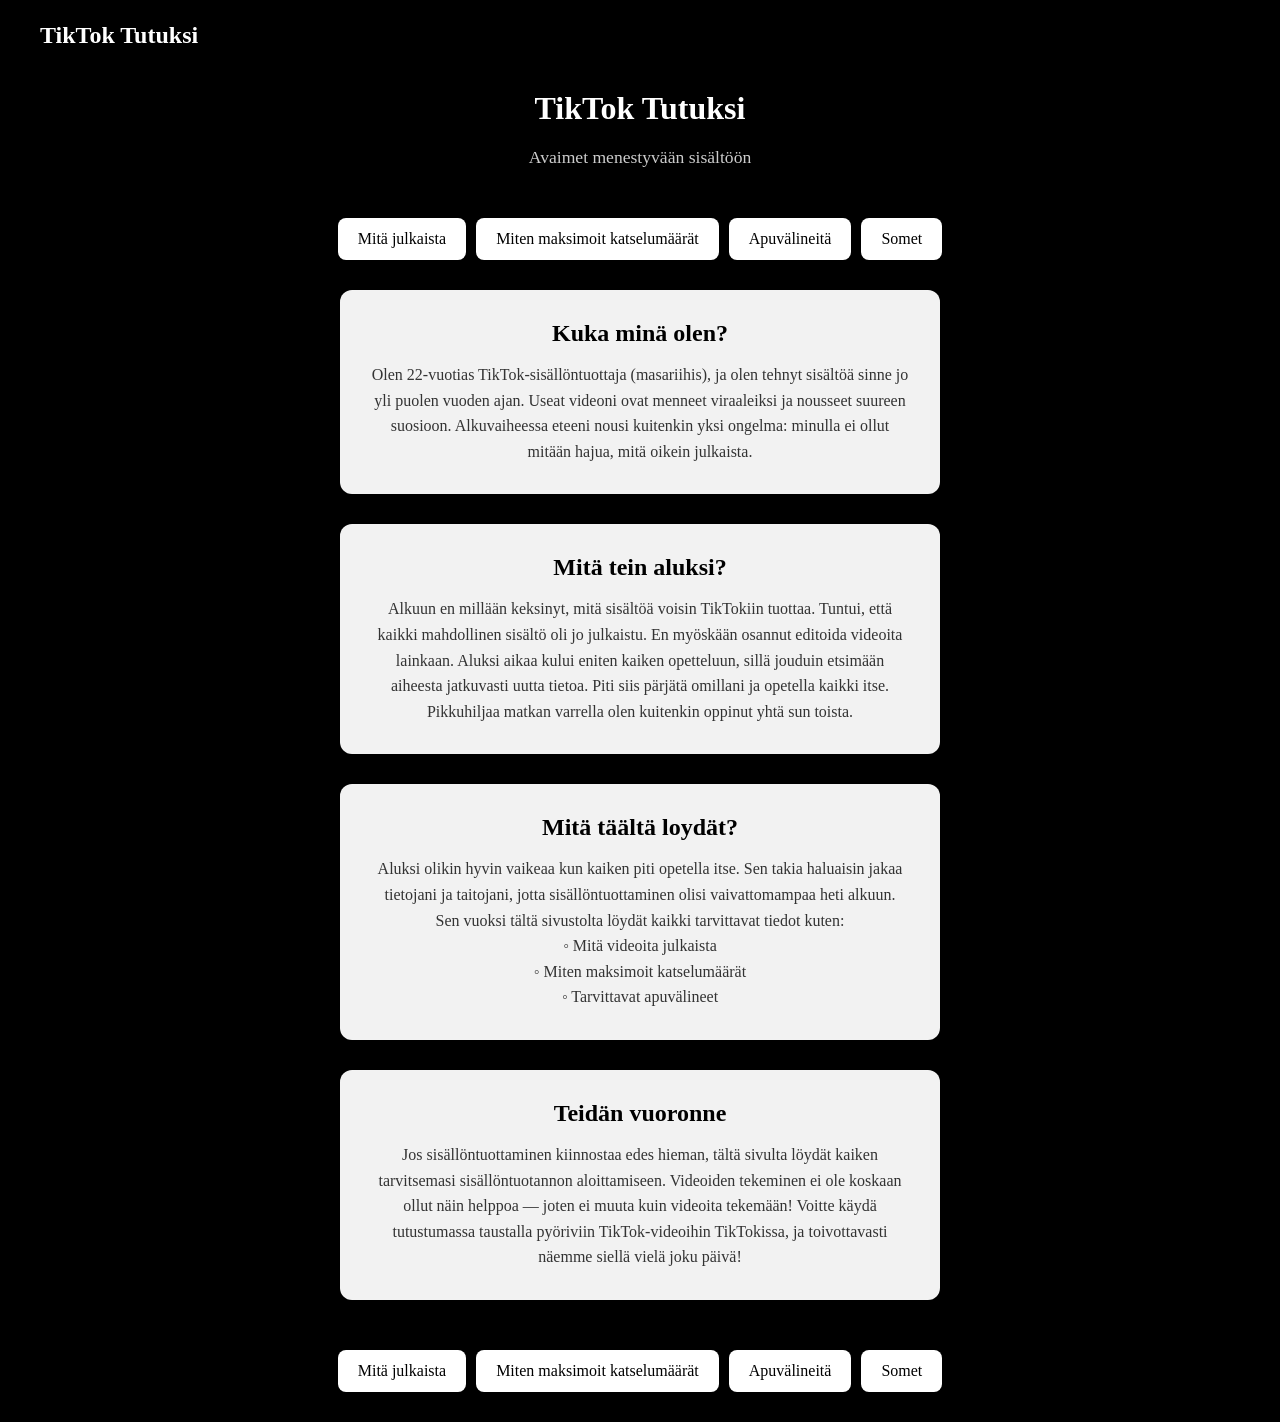
<file: index.html>
<!DOCTYPE html>
<html lang="fi">
<head>
    <meta charset="UTF-8">
    <meta name="viewport" content="width=device-width, initial-scale=1.0">
    <title>TikTok Tutuksi</title>
    <link rel="stylesheet" href="styles.css">
</head>
<body>

    <video class="background-video" autoplay muted loop playsinline>
        <source src="https://github.com/mattiriihelainen-ship-it/TikTok-Tutuksi/releases/download/1.0/Supernatural.mp4" type="video/mp4">
    </video>

    <div class="overlay"></div>

    <header>
        <div class="hamburger" id="hamburger">
            <span></span>
            <span></span>
            <span></span>
        </div>
        <h1>TikTok Tutuksi</h1>
    </header>

    <nav class="sidebar" id="sidebar">
        <a href="mitajulkaista.html">Mitä julkaista</a>
        <a href="katselumaarat.html">Miten maksimoit katselumäärät</a>
        <a href="Apuvalineta.html">Apuvälineitä</a>
        <a href= "omat-someni.html" >Somet</a>
    </nav>

    <div class="menu-overlay" id="menuOverlay"></div>

    <div class="content">
        <h1>TikTok Tutuksi</h1>
        <p class="subtitle">Avaimet menestyvään sisältöön</p>

        <nav class="desktop-nav">
            <a href="mitajulkaista.html">Mitä julkaista</a>
            <a href="katselumaarat.html">Miten maksimoit katselumäärät</a>
            <a href="Apuvalineta.html">Apuvälineitä</a>
            <a href="omat-someni.html">Somet</a>
        </nav>

        <main>
            <section class="info-section">
                <h2>Kuka minä olen?</h2>
                <p>Olen 22‑vuotias TikTok‑sisällöntuottaja (masariihis), ja olen tehnyt sisältöä sinne jo yli puolen vuoden ajan. Useat videoni ovat menneet viraaleiksi ja nousseet suureen suosioon. Alkuvaiheessa eteeni nousi kuitenkin yksi ongelma: minulla ei ollut mitään hajua, mitä oikein julkaista.
                </p>
            </section>

            <section class="info-section">
                <h2>Mitä tein aluksi?</h2>
                <p>Alkuun en millään keksinyt, mitä sisältöä voisin TikTokiin tuottaa. Tuntui, että kaikki mahdollinen sisältö oli jo julkaistu. En myöskään osannut editoida videoita lainkaan. Aluksi aikaa kului eniten kaiken opetteluun, sillä jouduin etsimään aiheesta jatkuvasti uutta tietoa.
Piti siis pärjätä omillani ja opetella kaikki itse. Pikkuhiljaa matkan varrella olen kuitenkin oppinut yhtä sun toista.
                </p>
            </section>

            <section class="info-section">
                <h2>Mitä täältä loydät?</h2>
                <p>Aluksi olikin hyvin vaikeaa kun kaiken piti opetella itse. Sen takia haluaisin jakaa tietojani ja taitojani, jotta sisällöntuottaminen olisi vaivattomampaa heti alkuun.
                <p>Sen vuoksi tältä sivustolta löydät kaikki tarvittavat tiedot kuten:
                <p>◦ Mitä videoita julkaista
                <p>◦ Miten maksimoit katselumäärät
                <p>◦ Tarvittavat apuvälineet
                </p>
            </section>

            <section class="info-section">
                <h2>Teidän vuoronne</h2>
                <p>Jos sisällöntuottaminen kiinnostaa edes hieman, tältä sivulta löydät kaiken tarvitsemasi sisällöntuotannon aloittamiseen. Videoiden tekeminen ei ole koskaan ollut näin helppoa — joten ei muuta kuin videoita tekemään!
Voitte käydä tutustumassa taustalla pyöriviin TikTok-videoihin TikTokissa, ja toivottavasti näemme siellä vielä joku päivä!
                </p>
            </section>
        </main>
    </div>

    <nav class="desktop-nav">
            <a href="mitajulkaista.html">Mitä julkaista</a>
            <a href="katselumaarat.html">Miten maksimoit katselumäärät</a>
            <a href="Apuvalineta.html">Apuvälineitä</a>
            <a href="omat-someni.html">Somet</a>
        </nav>

    <script src="script.js"></script>
</body>
</html>
</file>
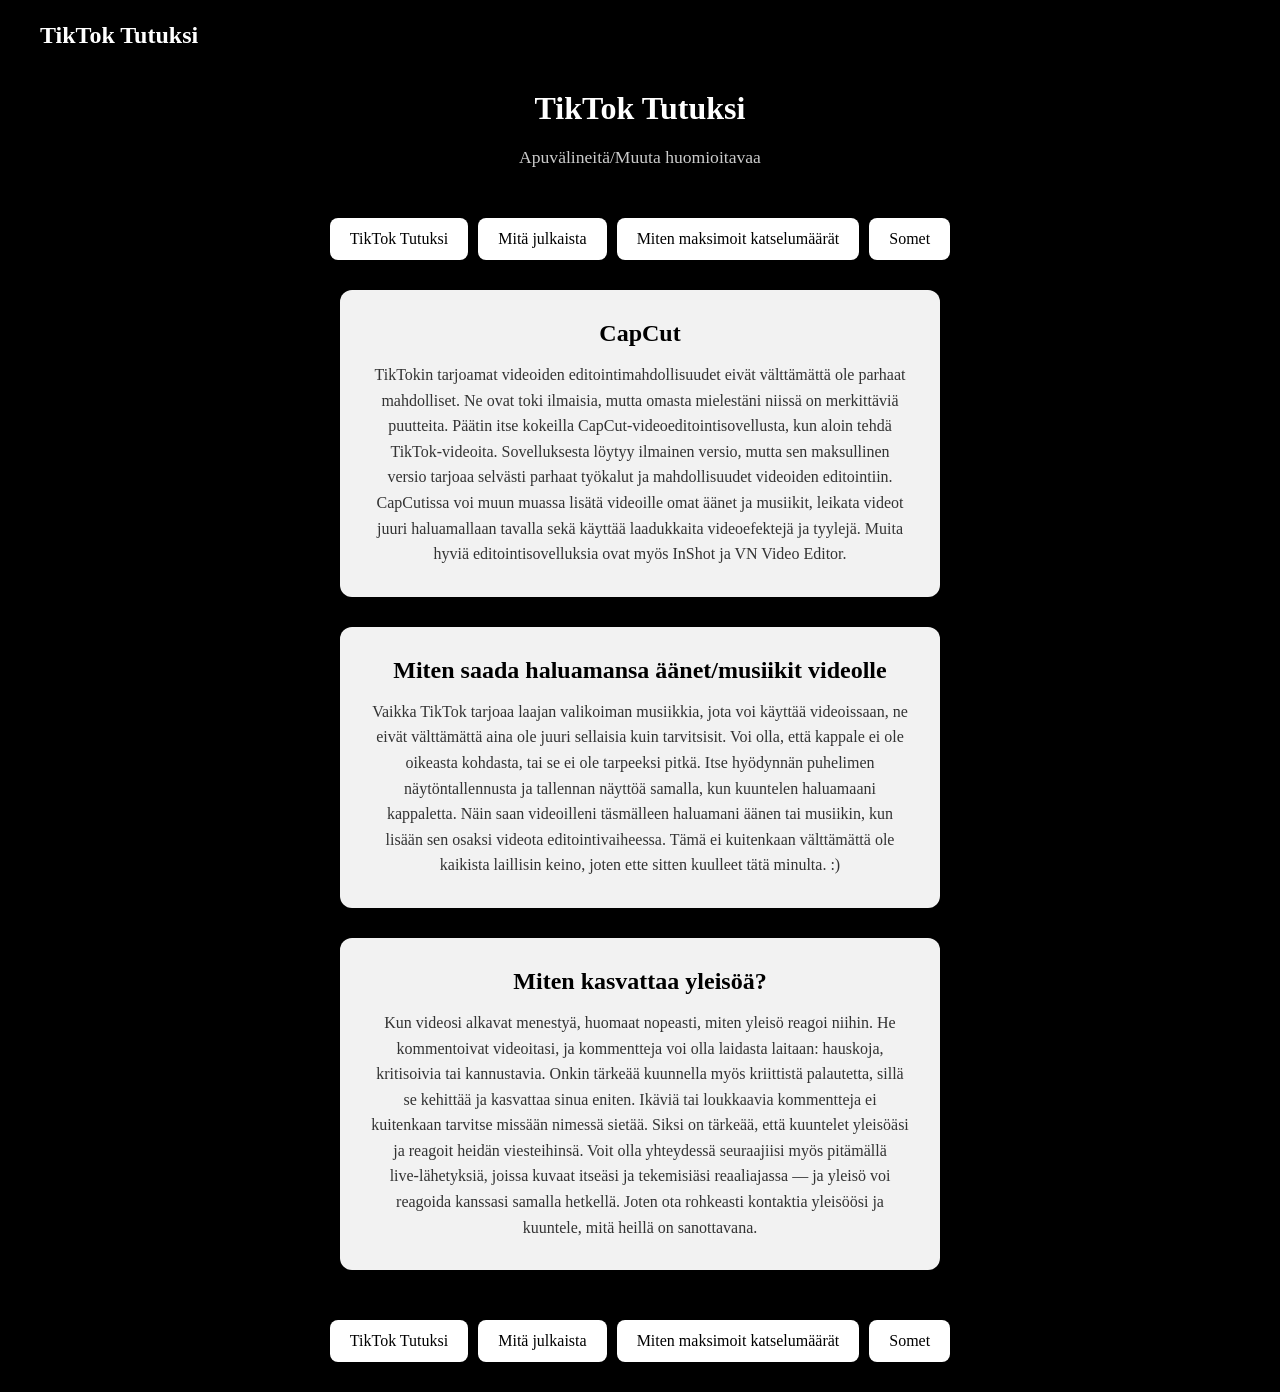
<file: Apuvalineta.html>
<!DOCTYPE html>
<html lang="fi">
<head>
    <meta charset="UTF-8">
    <meta name="viewport" content="width=device-width, initial-scale=1.0">
    <title>TikTok Tutuksi</title>
    <link rel="stylesheet" href="styles.css">
</head>
<body>

    <video class="background-video" autoplay muted loop playsinline>
        <source src="https://github.com/mattiriihelainen-ship-it/TikTok-Tutuksi/releases/download/1.0/Heat_of_the_Moment.mp4"
         type="video/mp4">
    </video>

    <div class="overlay"></div>

    <header>
        <div class="hamburger" id="hamburger">
            <span></span>
            <span></span>
            <span></span>
        </div>
        <h1>TikTok Tutuksi</h1>
    </header>

    <nav class="sidebar" id="sidebar">
        <a href="index.html">TikTok Tutuksi</a>
        <a href="mitajulkaista.html">Mitä julkaista</a>
        <a href="katselumaarat.html">Miten maksimoit katselumäärät</a>
        <a href= "omat-someni.html" >Somet</a>
    </nav>

    <div class="menu-overlay" id="menuOverlay"></div>

    <div class="content">
        <h1>TikTok Tutuksi</h1>
        <p class="subtitle">Apuvälineitä/Muuta huomioitavaa</p>

        <nav class="desktop-nav">
            <a href="index.html">TikTok Tutuksi</a>
            <a href="mitajulkaista.html">Mitä julkaista</a>
            <a href="katselumaarat.html">Miten maksimoit katselumäärät</a>
            <a href="omat-someni.html">Somet</a>
        </nav>

        <main>
            <section class="info-section">
                <h2>CapCut</h2>
                <p>TikTokin tarjoamat videoiden editointimahdollisuudet eivät välttämättä ole parhaat mahdolliset. Ne ovat toki ilmaisia, mutta omasta mielestäni niissä on merkittäviä puutteita. Päätin itse kokeilla CapCut-videoeditointisovellusta, kun aloin tehdä TikTok-videoita. Sovelluksesta löytyy ilmainen versio, mutta sen maksullinen versio tarjoaa selvästi parhaat työkalut ja mahdollisuudet videoiden editointiin.
CapCutissa voi muun muassa lisätä videoille omat äänet ja musiikit, leikata videot juuri haluamallaan tavalla sekä käyttää laadukkaita videoefektejä ja tyylejä. Muita hyviä editointisovelluksia ovat myös InShot ja VN Video Editor.
                </p>
            </section>

            <section class="info-section">
                <h2>Miten saada haluamansa äänet/musiikit videolle</h2>
                <p>Vaikka TikTok tarjoaa laajan valikoiman musiikkia, jota voi käyttää videoissaan, ne eivät välttämättä aina ole juuri sellaisia kuin tarvitsisit. Voi olla, että kappale ei ole oikeasta kohdasta, tai se ei ole tarpeeksi pitkä.
Itse hyödynnän puhelimen näytöntallennusta ja tallennan näyttöä samalla, kun kuuntelen haluamaani kappaletta. Näin saan videoilleni täsmälleen haluamani äänen tai musiikin, kun lisään sen osaksi videota editointivaiheessa.
Tämä ei kuitenkaan välttämättä ole kaikista laillisin keino, joten ette sitten kuulleet tätä minulta. :)
                </p>
            </section>

            <section class="info-section">
                <h2>Miten kasvattaa yleisöä?</h2>
                <p>Kun videosi alkavat menestyä, huomaat nopeasti, miten yleisö reagoi niihin. He kommentoivat videoitasi, ja kommentteja voi olla laidasta laitaan: hauskoja, kritisoivia tai kannustavia.
Onkin tärkeää kuunnella myös kriittistä palautetta, sillä se kehittää ja kasvattaa sinua eniten. Ikäviä tai loukkaavia kommentteja ei kuitenkaan tarvitse missään nimessä sietää.
Siksi on tärkeää, että kuuntelet yleisöäsi ja reagoit heidän viesteihinsä. Voit olla yhteydessä seuraajiisi myös pitämällä live‑lähetyksiä, joissa kuvaat itseäsi ja tekemisiäsi reaaliajassa — ja yleisö voi reagoida kanssasi samalla hetkellä.
Joten ota rohkeasti kontaktia yleisöösi ja kuuntele, mitä heillä on sanottavana.
                </p>
            </section>
        </main>
    </div>
    <nav class="desktop-nav">
            <a href="index.html">TikTok Tutuksi</a>
            <a href="mitajulkaista.html">Mitä julkaista</a>
            <a href="katselumaarat.html">Miten maksimoit katselumäärät</a>
            <a href="omat-someni.html">Somet</a>
        </nav>

    <script src="script.js"></script>
</body>
</html>
</file>
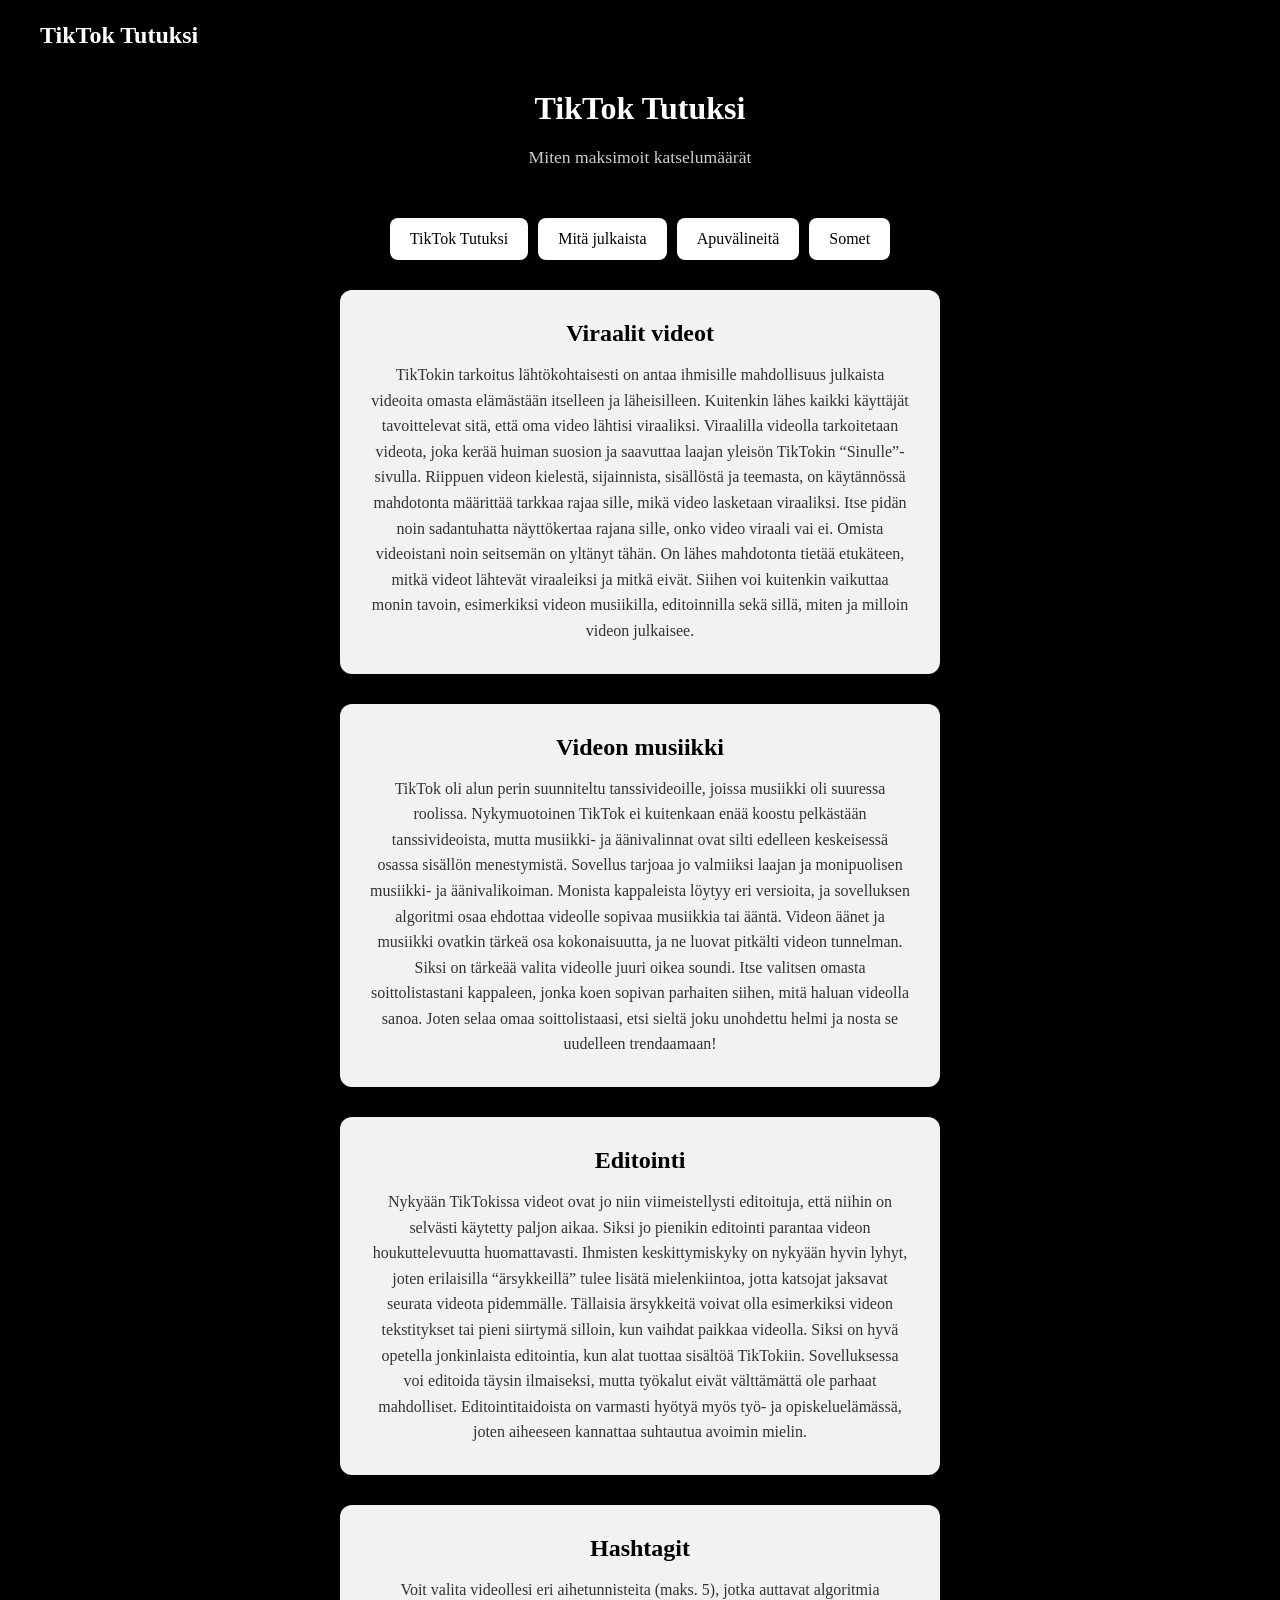
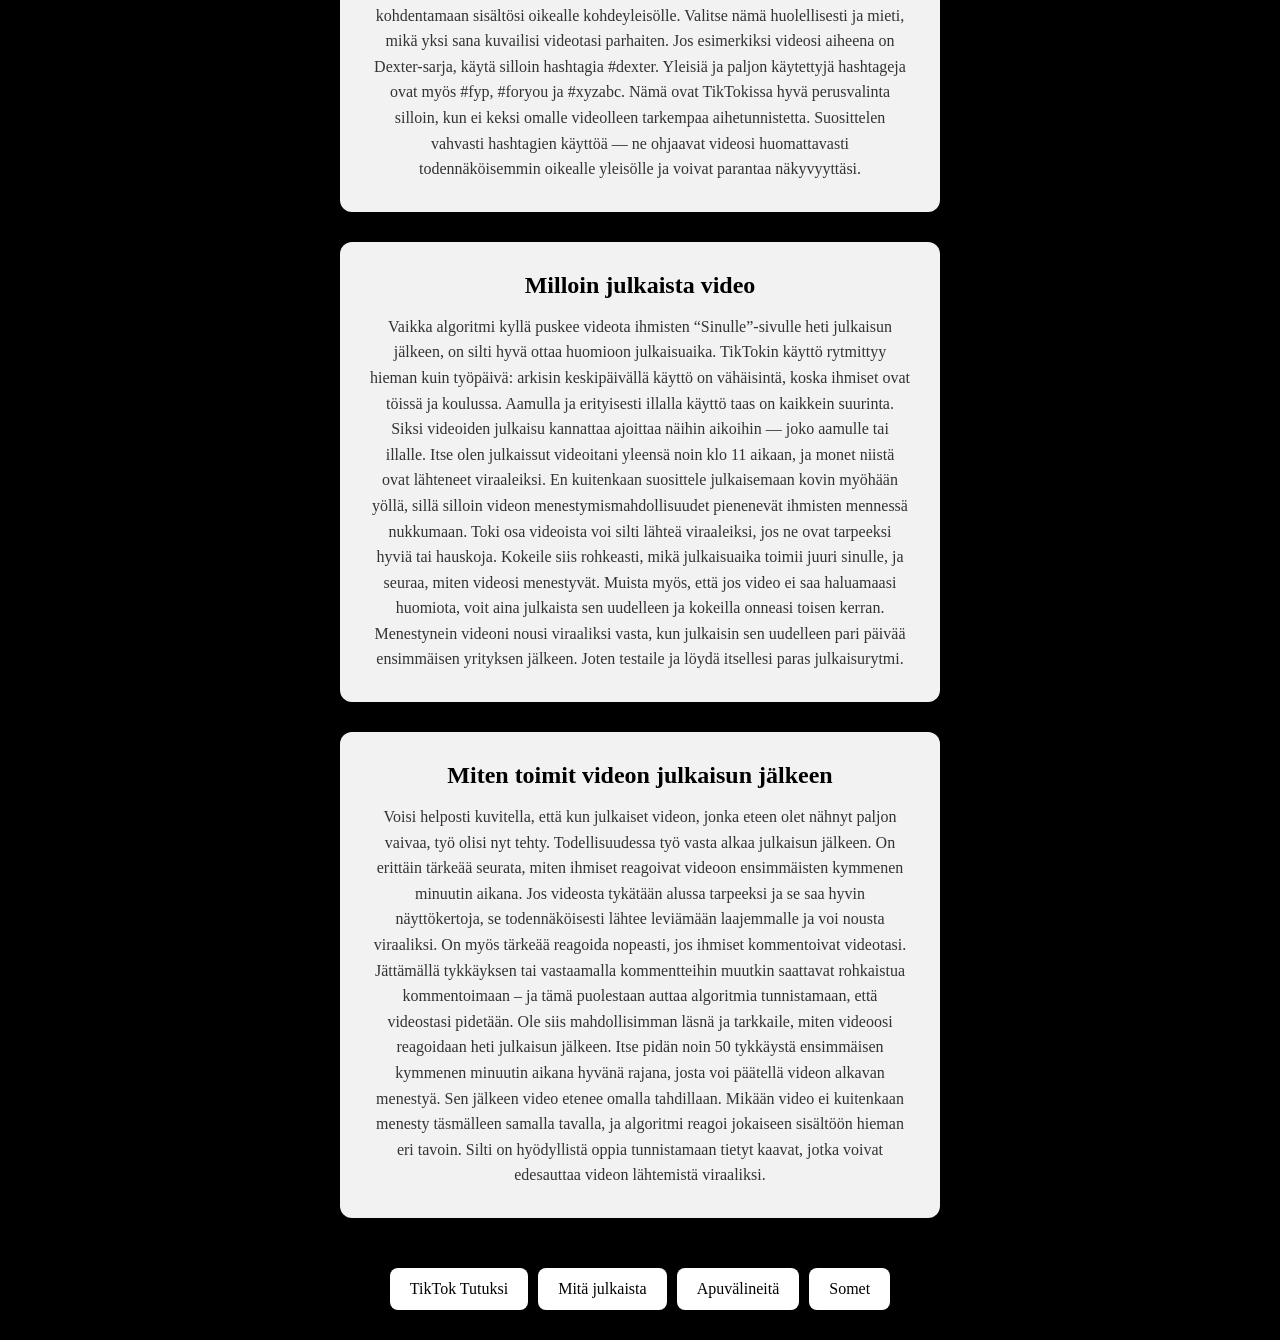
<file: katselumaarat.html>
<!DOCTYPE html>
<html lang="fi">
<head>
    <meta charset="UTF-8">
    <meta name="viewport" content="width=device-width, initial-scale=1.0">
    <title>TikTok Tutuksi</title>
    <link rel="stylesheet" href="styles.css">
</head>
<body>

    <video class="background-video" autoplay muted loop playsinline>
        <source src="https://github.com/mattiriihelainen-ship-it/TikTok-Tutuksi/releases/download/1.0/Dexter.mp4" type="video/mp4">
    </video>

    <div class="overlay"></div>

    <header>
        <div class="hamburger" id="hamburger">
            <span></span>
            <span></span>
            <span></span>
        </div>
        <h1>TikTok Tutuksi</h1>
    </header>

    <nav class="sidebar" id="sidebar">
        <a href="index.html">TikTok Tutuksi</a>
        <a href="mitajulkaista.html">Mitä julkaista</a>
        <a href="Apuvalineta.html">Apuvälineitä</a>
        <a href= "omat-someni.html" >Somet</a>
    </nav>

    <div class="menu-overlay" id="menuOverlay"></div>

    <div class="content">
        <h1>TikTok Tutuksi</h1>
        <p class="subtitle">Miten maksimoit katselumäärät</p>

        <nav class="desktop-nav">
            <a href="index.html">TikTok Tutuksi</a>
            <a href="mitajulkaista.html">Mitä julkaista</a>
            <a href="Apuvalineta.html">Apuvälineitä</a>
            <a href="omat-someni.html">Somet</a>
        </nav>

        <main>
            <section class="info-section">
                <h2>Viraalit videot</h2>
                <p>TikTokin tarkoitus lähtökohtaisesti on antaa ihmisille mahdollisuus julkaista videoita omasta elämästään itselleen ja läheisilleen. Kuitenkin lähes kaikki käyttäjät tavoittelevat sitä, että oma video lähtisi viraaliksi.
Viraalilla videolla tarkoitetaan videota, joka kerää huiman suosion ja saavuttaa laajan yleisön TikTokin “Sinulle”-sivulla. Riippuen videon kielestä, sijainnista, sisällöstä ja teemasta, on käytännössä mahdotonta määrittää tarkkaa rajaa sille, mikä video lasketaan viraaliksi.
Itse pidän noin sadantuhatta näyttökertaa rajana sille, onko video viraali vai ei. Omista videoistani noin seitsemän on yltänyt tähän. On lähes mahdotonta tietää etukäteen, mitkä videot lähtevät viraaleiksi ja mitkä eivät.
Siihen voi kuitenkin vaikuttaa monin tavoin, esimerkiksi videon musiikilla, editoinnilla sekä sillä, miten ja milloin videon julkaisee.
                </p>
            </section>

            <section class="info-section">
                <h2>Videon musiikki</h2>
                <p>TikTok oli alun perin suunniteltu tanssivideoille, joissa musiikki oli suuressa roolissa. Nykymuotoinen TikTok ei kuitenkaan enää koostu pelkästään tanssivideoista, mutta musiikki- ja äänivalinnat ovat silti edelleen keskeisessä osassa sisällön menestymistä.
Sovellus tarjoaa jo valmiiksi laajan ja monipuolisen musiikki- ja äänivalikoiman. Monista kappaleista löytyy eri versioita, ja sovelluksen algoritmi osaa ehdottaa videolle sopivaa musiikkia tai ääntä. Videon äänet ja musiikki ovatkin tärkeä osa kokonaisuutta, ja ne luovat pitkälti videon tunnelman.
Siksi on tärkeää valita videolle juuri oikea soundi. Itse valitsen omasta soittolistastani kappaleen, jonka koen sopivan parhaiten siihen, mitä haluan videolla sanoa.
Joten selaa omaa soittolistaasi, etsi sieltä joku unohdettu helmi ja nosta se uudelleen trendaamaan!
                </p>
            </section>

            <section class="info-section">
                <h2>Editointi</h2>
                <p>Nykyään TikTokissa videot ovat jo niin viimeistellysti editoituja, että niihin on selvästi käytetty paljon aikaa. Siksi jo pienikin editointi parantaa videon houkuttelevuutta huomattavasti.
Ihmisten keskittymiskyky on nykyään hyvin lyhyt, joten erilaisilla “ärsykkeillä” tulee lisätä mielenkiintoa, jotta katsojat jaksavat seurata videota pidemmälle. Tällaisia ärsykkeitä voivat olla esimerkiksi videon tekstitykset tai pieni siirtymä silloin, kun vaihdat paikkaa videolla.
Siksi on hyvä opetella jonkinlaista editointia, kun alat tuottaa sisältöä TikTokiin. Sovelluksessa voi editoida täysin ilmaiseksi, mutta työkalut eivät välttämättä ole parhaat mahdolliset. Editointitaidoista on varmasti hyötyä myös työ‑ ja opiskeluelämässä, joten aiheeseen kannattaa suhtautua avoimin mielin. 
                </p>
            </section>

            <section class="info-section">
                <h2>Hashtagit</h2>
                <p>Voit valita videollesi eri aihetunnisteita (maks. 5), jotka auttavat algoritmia kohdentamaan sisältösi oikealle kohdeyleisölle. Valitse nämä huolellisesti ja mieti, mikä yksi sana kuvailisi videotasi parhaiten.
Jos esimerkiksi videosi aiheena on Dexter-sarja, käytä silloin hashtagia #dexter. Yleisiä ja paljon käytettyjä hashtageja ovat myös #fyp, #foryou ja #xyzabc. Nämä ovat TikTokissa hyvä perusvalinta silloin, kun ei keksi omalle videolleen tarkempaa aihetunnistetta.
Suosittelen vahvasti hashtagien käyttöä — ne ohjaavat videosi huomattavasti todennäköisemmin oikealle yleisölle ja voivat parantaa näkyvyyttäsi.

                </p>
            </section>

            <section class="info-section">
                <h2>Milloin julkaista video</h2>
                <p>Vaikka algoritmi kyllä puskee videota ihmisten “Sinulle”-sivulle heti julkaisun jälkeen, on silti hyvä ottaa huomioon julkaisuaika. TikTokin käyttö rytmittyy hieman kuin työpäivä: arkisin keskipäivällä käyttö on vähäisintä, koska ihmiset ovat töissä ja koulussa.
Aamulla ja erityisesti illalla käyttö taas on kaikkein suurinta. Siksi videoiden julkaisu kannattaa ajoittaa näihin aikoihin — joko aamulle tai illalle.
Itse olen julkaissut videoitani yleensä noin klo 11 aikaan, ja monet niistä ovat lähteneet viraaleiksi. En kuitenkaan suosittele julkaisemaan kovin myöhään yöllä, sillä silloin videon menestymismahdollisuudet pienenevät ihmisten mennessä nukkumaan. Toki osa videoista voi silti lähteä viraaleiksi, jos ne ovat tarpeeksi hyviä tai hauskoja.
Kokeile siis rohkeasti, mikä julkaisuaika toimii juuri sinulle, ja seuraa, miten videosi menestyvät. Muista myös, että jos video ei saa haluamaasi huomiota, voit aina julkaista sen uudelleen ja kokeilla onneasi toisen kerran. Menestynein videoni nousi viraaliksi vasta, kun julkaisin sen uudelleen pari päivää ensimmäisen yrityksen jälkeen.
Joten testaile ja löydä itsellesi paras julkaisurytmi.
                </p>
            </section>

            <section class="info-section">
                <h2>Miten toimit videon julkaisun jälkeen</h2>
                <p>Voisi helposti kuvitella, että kun julkaiset videon, jonka eteen olet nähnyt paljon vaivaa, työ olisi nyt tehty. Todellisuudessa työ vasta alkaa julkaisun jälkeen. On erittäin tärkeää seurata, miten ihmiset reagoivat videoon ensimmäisten kymmenen minuutin aikana.
Jos videosta tykätään alussa tarpeeksi ja se saa hyvin näyttökertoja, se todennäköisesti lähtee leviämään laajemmalle ja voi nousta viraaliksi. On myös tärkeää reagoida nopeasti, jos ihmiset kommentoivat videotasi. Jättämällä tykkäyksen tai vastaamalla kommentteihin muutkin saattavat rohkaistua kommentoimaan – ja tämä puolestaan auttaa algoritmia tunnistamaan, että videostasi pidetään.
Ole siis mahdollisimman läsnä ja tarkkaile, miten videoosi reagoidaan heti julkaisun jälkeen. Itse pidän noin 50 tykkäystä ensimmäisen kymmenen minuutin aikana hyvänä rajana, josta voi päätellä videon alkavan menestyä. Sen jälkeen video etenee omalla tahdillaan.
Mikään video ei kuitenkaan menesty täsmälleen samalla tavalla, ja algoritmi reagoi jokaiseen sisältöön hieman eri tavoin. Silti on hyödyllistä oppia tunnistamaan tietyt kaavat, jotka voivat edesauttaa videon lähtemistä viraaliksi.

                </p>
            </section>
        </main>
    </div>
     <nav class="desktop-nav">
            <a href="index.html">TikTok Tutuksi</a>
            <a href="mitajulkaista.html">Mitä julkaista</a>
            <a href="Apuvalineta.html">Apuvälineitä</a>
            <a href="omat-someni.html">Somet</a>
        </nav>

    <script src="script.js"></script>
</body>
</html>
</file>
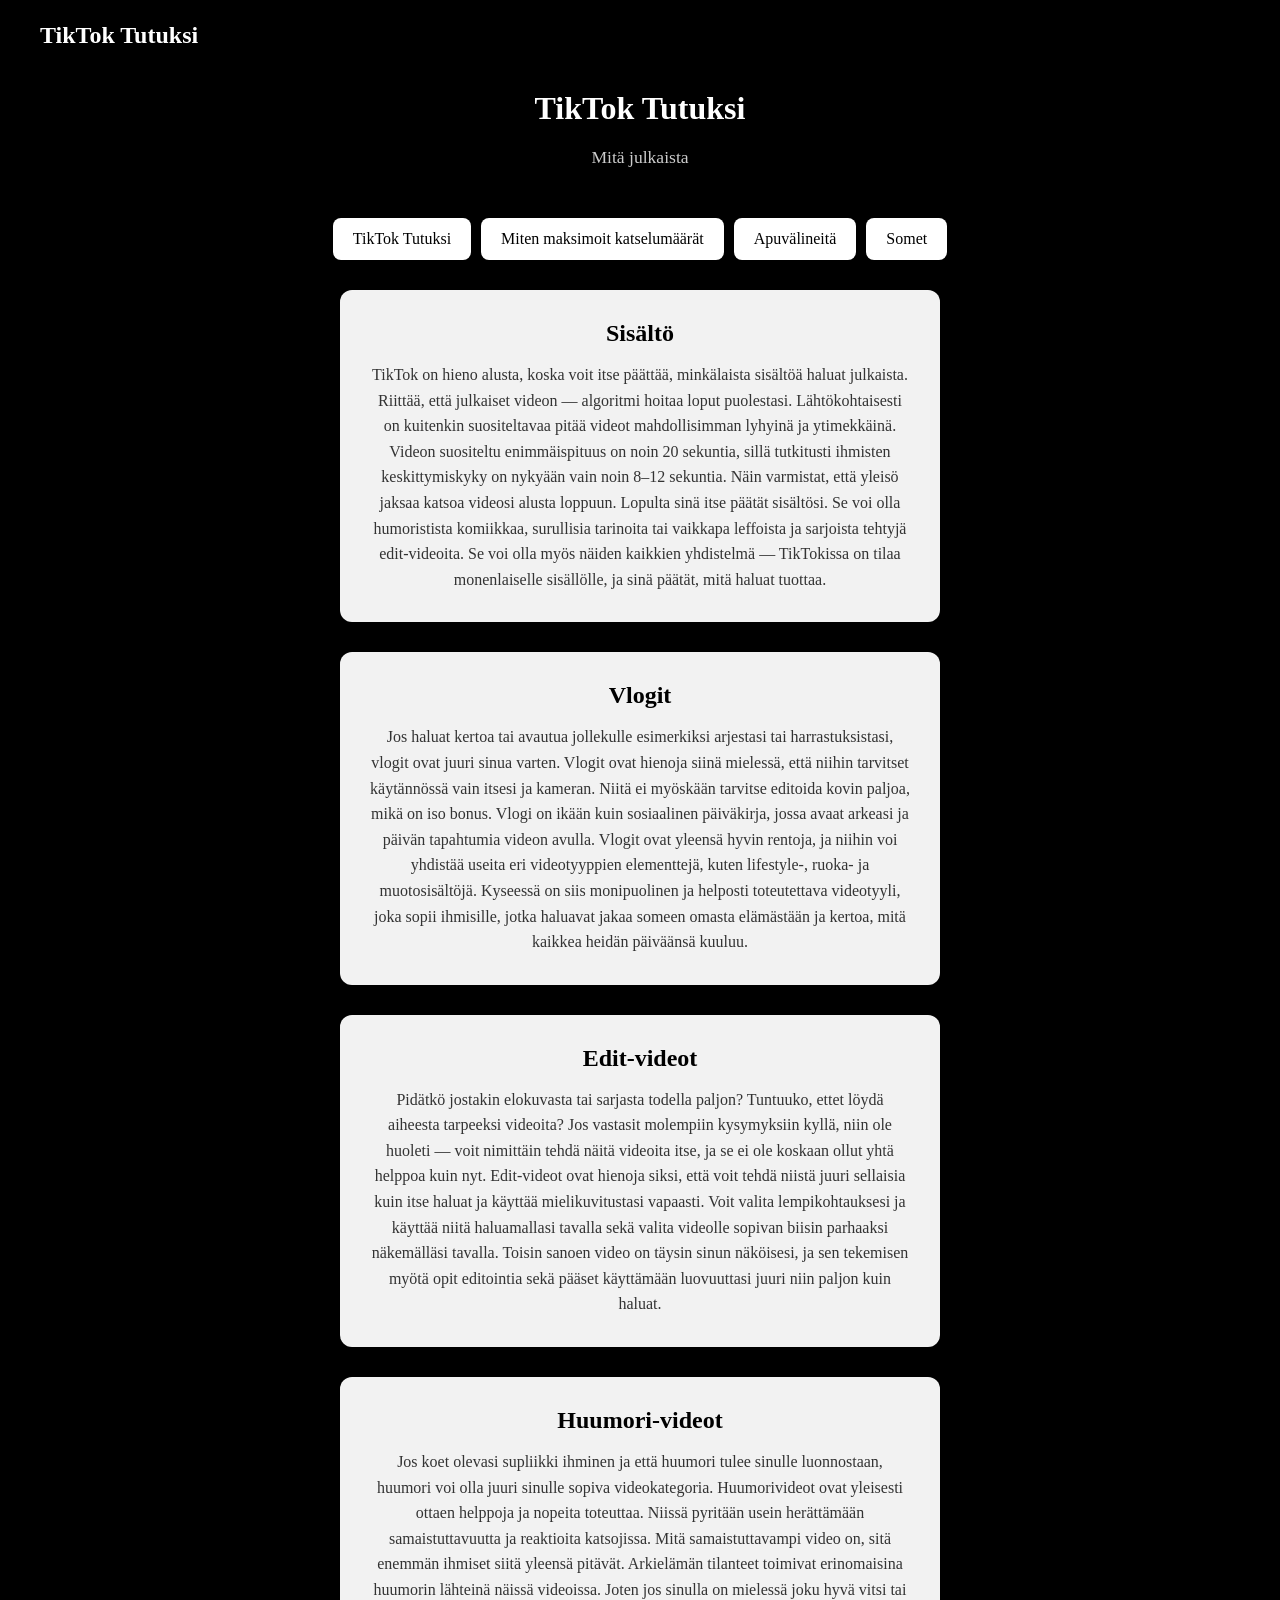
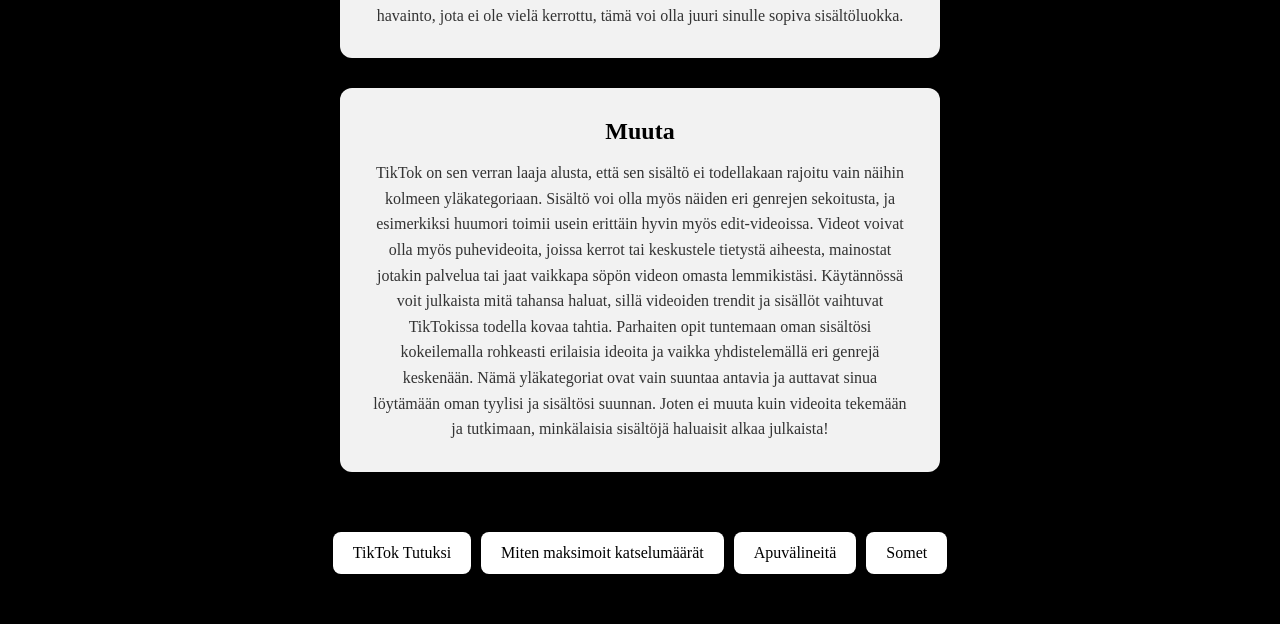
<file: mitajulkaista.html>
<!DOCTYPE html>
<html lang="fi">
<head>
    <meta charset="UTF-8">
    <meta name="viewport" content="width=device-width, initial-scale=1.0">
    <title>TikTok Tutuksi</title>
    <link rel="stylesheet" href="styles.css">
</head>
<body>

    <video class="background-video" autoplay muted loop playsinline>
        <source src="https://github.com/mattiriihelainen-ship-it/TikTok-Tutuksi/releases/download/1.0/BadBoy.mp4">
    </video>

    <header>
        <div class="hamburger" id="hamburger">
            <span></span>
            <span></span>
            <span></span>
        </div>
        <h1>TikTok Tutuksi</h1>
    </header>

    <nav class="sidebar" id="sidebar">
        <a href="index.html">TikTok Tutuksi</a>
        <a href="katselumaarat.html">Miten maksimoit katselumäärät</a>
        <a href="Apuvalineta.html">Apuvälineitä</a>
        <a href="omat-someni.html">Somet</a>
    </nav>

    <div class="menu-overlay" id="menuOverlay"></div>

    <div class="content">
        <h1>TikTok Tutuksi</h1>
        <p class="subtitle">Mitä julkaista</p>

        <nav class="desktop-nav">
            <a href="index.html">TikTok Tutuksi</a>
            <a href="katselumaarat.html">Miten maksimoit katselumäärät</a>
            <a href="Apuvalineta.html">Apuvälineitä</a>
            <a href="omat-someni.html">Somet</a>
        </nav>

        <main>

            <section class="info-section">
                <h2>Sisältö</h2>
                <p>
                    TikTok on hieno alusta, koska voit itse päättää, minkälaista sisältöä haluat julkaista. Riittää, että julkaiset videon — algoritmi hoitaa loput puolestasi.
Lähtökohtaisesti on kuitenkin suositeltavaa pitää videot mahdollisimman lyhyinä ja ytimekkäinä. Videon suositeltu enimmäispituus on noin 20 sekuntia, sillä tutkitusti ihmisten keskittymiskyky on nykyään vain noin 8–12 sekuntia. Näin varmistat, että yleisö jaksaa katsoa videosi alusta loppuun.
Lopulta sinä itse päätät sisältösi. Se voi olla humoristista komiikkaa, surullisia tarinoita tai vaikkapa leffoista ja sarjoista tehtyjä edit-videoita. Se voi olla myös näiden kaikkien yhdistelmä — TikTokissa on tilaa monenlaiselle sisällölle, ja sinä päätät, mitä haluat tuottaa.
                </p>
            </section>

            <section class="info-section">
                <h2>Vlogit</h2>
                <p>
                    Jos haluat kertoa tai avautua jollekulle esimerkiksi arjestasi tai harrastuksistasi, vlogit ovat juuri sinua varten. Vlogit ovat hienoja siinä mielessä, että niihin tarvitset käytännössä vain itsesi ja kameran. Niitä ei myöskään tarvitse editoida kovin paljoa, mikä on iso bonus.
Vlogi on ikään kuin sosiaalinen päiväkirja, jossa avaat arkeasi ja päivän tapahtumia videon avulla. Vlogit ovat yleensä hyvin rentoja, ja niihin voi yhdistää useita eri videotyyppien elementtejä, kuten lifestyle-, ruoka- ja muotosisältöjä.
Kyseessä on siis monipuolinen ja helposti toteutettava videotyyli, joka sopii ihmisille, jotka haluavat jakaa someen omasta elämästään ja kertoa, mitä kaikkea heidän päiväänsä kuuluu.
                </p>
            </section>

            <section class="info-section">
                <h2>Edit-videot</h2>
                <p>
                    Pidätkö jostakin elokuvasta tai sarjasta todella paljon? Tuntuuko, ettet löydä aiheesta tarpeeksi videoita? Jos vastasit molempiin kysymyksiin kyllä, niin ole huoleti — voit nimittäin tehdä näitä videoita itse, ja se ei ole koskaan ollut yhtä helppoa kuin nyt.
Edit-videot ovat hienoja siksi, että voit tehdä niistä juuri sellaisia kuin itse haluat ja käyttää mielikuvitustasi vapaasti. Voit valita lempikohtauksesi ja käyttää niitä haluamallasi tavalla sekä valita videolle sopivan biisin parhaaksi näkemälläsi tavalla.
Toisin sanoen video on täysin sinun näköisesi, ja sen tekemisen myötä opit editointia sekä pääset käyttämään luovuuttasi juuri niin paljon kuin haluat.
                </p>
            </section>

            <section class="info-section">
                <h2>Huumori-videot</h2>
                <p>
                   Jos koet olevasi supliikki ihminen ja että huumori tulee sinulle luonnostaan, huumori voi olla juuri sinulle sopiva videokategoria. Huumorivideot ovat yleisesti ottaen helppoja ja nopeita toteuttaa.
Niissä pyritään usein herättämään samaistuttavuutta ja reaktioita katsojissa. Mitä samaistuttavampi video on, sitä enemmän ihmiset siitä yleensä pitävät. Arkielämän tilanteet toimivat erinomaisina huumorin lähteinä näissä videoissa.
Joten jos sinulla on mielessä joku hyvä vitsi tai havainto, jota ei ole vielä kerrottu, tämä voi olla juuri sinulle sopiva sisältöluokka.
                </p>
            </section>

            <section class="info-section">
                <h2>Muuta</h2>
                <p>
                    TikTok on sen verran laaja alusta, että sen sisältö ei todellakaan rajoitu vain näihin kolmeen yläkategoriaan. Sisältö voi olla myös näiden eri genrejen sekoitusta, ja esimerkiksi huumori toimii usein erittäin hyvin myös edit-videoissa.
Videot voivat olla myös puhevideoita, joissa kerrot tai keskustele tietystä aiheesta, mainostat jotakin palvelua tai jaat vaikkapa söpön videon omasta lemmikistäsi. Käytännössä voit julkaista mitä tahansa haluat, sillä videoiden trendit ja sisällöt vaihtuvat TikTokissa todella kovaa tahtia.
Parhaiten opit tuntemaan oman sisältösi kokeilemalla rohkeasti erilaisia ideoita ja vaikka yhdistelemällä eri genrejä keskenään. Nämä yläkategoriat ovat vain suuntaa antavia ja auttavat sinua löytämään oman tyylisi ja sisältösi suunnan.
Joten ei muuta kuin videoita tekemään ja tutkimaan, minkälaisia sisältöjä haluaisit alkaa julkaista!
                </p>
            </section>

            
            <nav class="desktop-nav">
                <a href="index.html">TikTok Tutuksi</a>
                <a href="katselumaarat.html">Miten maksimoit katselumäärät</a>
                <a href="Apuvalineta.html">Apuvälineitä</a>
                <a href="omat-someni.html">Somet</a>
            </nav>

        </main>
    </div> 

    <script src="script.js"></script>

</body>
</html>
</file>
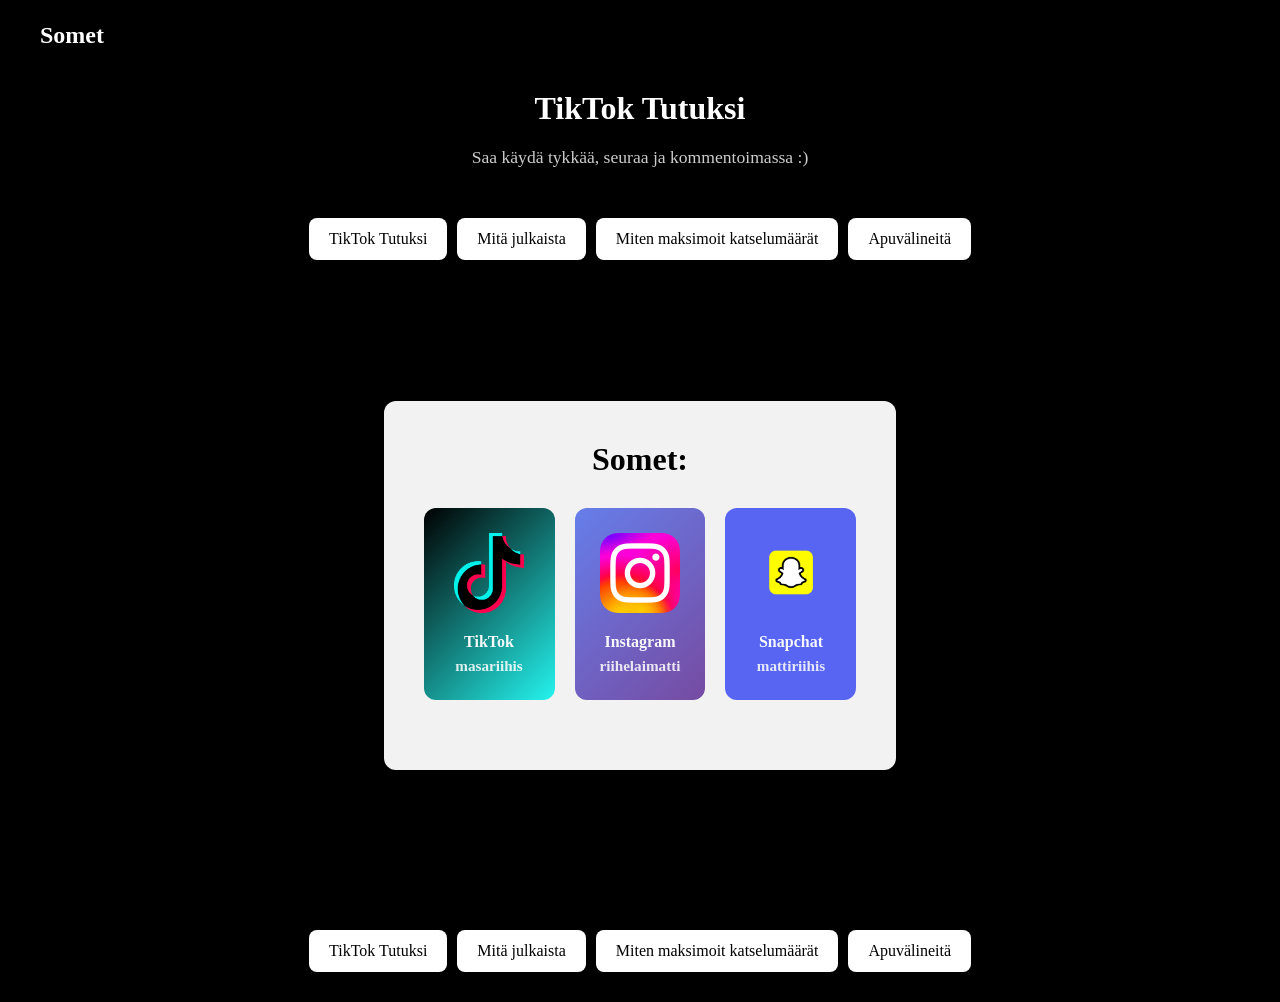
<file: omat-someni.html>
<!DOCTYPE html>
<html lang="fi">
<head>
    <meta charset="UTF-8">
    <meta name="viewport" content="width=device-width, initial-scale=1.0">
    <title>Somet</title>
    <link rel="stylesheet" href="styles.css">
</head>
<body>

    <video class="background-video" autoplay muted loop playsinline>
        <source src="https://github.com/mattiriihelainen-ship-it/TikTok-Tutuksi/releases/download/1.0/Kotivideoita.mp4" type="video/mp4">
    </video>

    <div class="overlay"></div>

    <header>
        <div class="hamburger" id="hamburger">
            <span></span>
            <span></span>
            <span></span>
        </div>
        <h1>Somet</h1>
    </header>

    <nav class="sidebar" id="sidebar">
        <a href="index.html">TikTok Tutuksi</a>
        <a href="mitajulkaista.html">Mitä julkaista</a>
        <a href="katselumaarat.html">Miten maksimoit katselumäärät</a>
        <a href="Apuvalineta.html">Apuvälineitä</a>
    </nav>

    <div class="menu-overlay" id="menuOverlay"></div>

    <div class="content">
        <H1>TikTok Tutuksi</H1>

        <p class="subtitle">Saa käydä tykkää, seuraa ja kommentoimassa :)</p>

        <nav class="desktop-nav">
            <a href="index.html">TikTok Tutuksi</a>
            <a href="mitajulkaista.html">Mitä julkaista</a>
            <a href="katselumaarat.html">Miten maksimoit katselumäärät</a>
            <a href="Apuvalineta.html">Apuvälineitä</a>
        </nav>

        <main>
            
            <section class="social-section">
                <h2>Somet:</h2>
                
                <div class="social-links">
  <a href="https://www.tiktok.com/@masariihis" target="_blank" class="social-link tiktok">
    <img src="TikTok.png" alt="TikTok" class="social-icon">
    <span class="platform">TikTok</span>
    <span class="username">masariihis</span>
  </a>

  <a href="https://www.instagram.com/rihelaimatti" target="_blank" class="social-link instagram">
    <img src="Instagram.png" alt="Instagram" class="social-icon">
    <span class="platform">Instagram</span>
    <span class="username">riihelaimatti</span>
  </a>

  <a href="https://snapchat.com/add/yourname" target="_blank" class="social-link snapchat">
    <img src="Snapchat-logo.png" alt="Snapchat" class="social-icon">
    <span class="platform">Snapchat</span>
    <span class="username">mattiriihis</span>
  </a>
</div>

            </section>
        </main>
    </div>

    <nav class="desktop-nav">
            <a href="index.html">TikTok Tutuksi</a>
            <a href="mitajulkaista.html">Mitä julkaista</a>
            <a href="katselumaarat.html">Miten maksimoit katselumäärät</a>
            <a href="Apuvalineta.html">Apuvälineitä</a>
        </nav>

    <script src="script.js"></script>
</body>
</html>
</file>
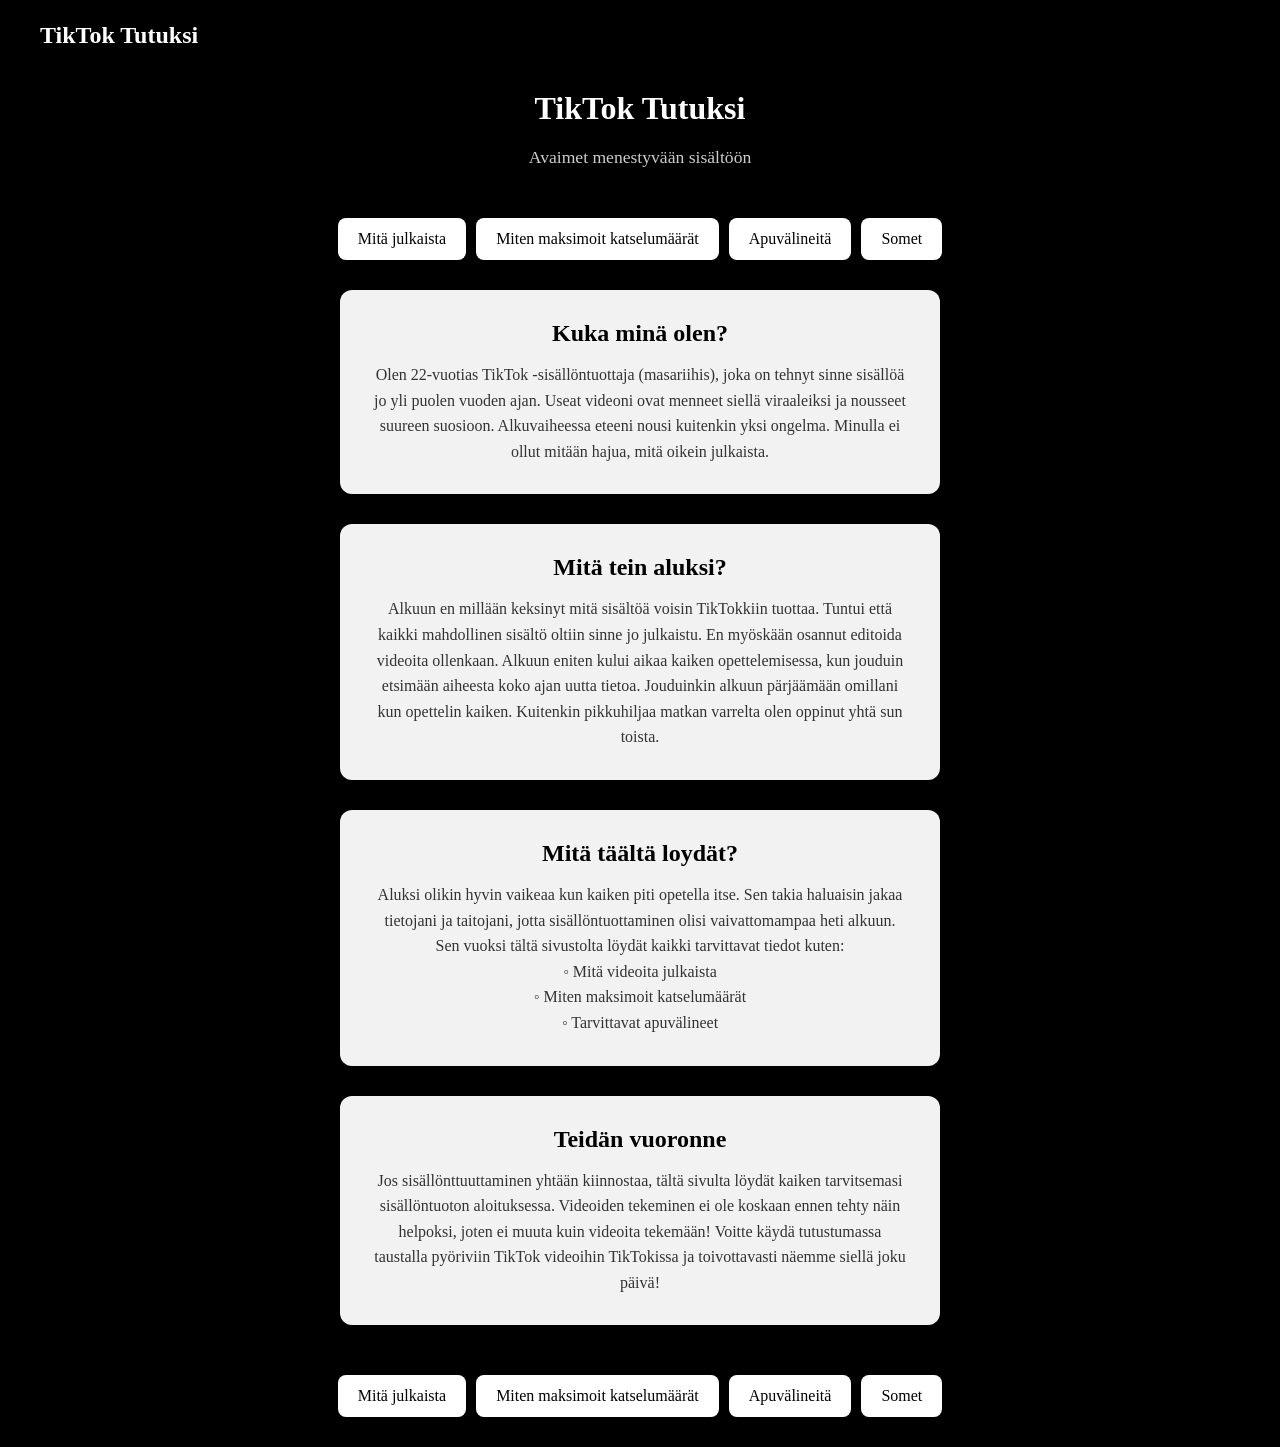
<file: Tervetuloa.html>
<!DOCTYPE html>
<html lang="en">
<head>
    <meta charset="UTF-8">
    <meta name="viewport" content="width=device-width, initial-scale=1.0">
    <title>TikTok Tutuksi</title>
    <link rel="stylesheet" href="styles.css">
</head>
<body>

    <video class="background-video" autoplay muted loop playsinline>
        <source src="https://github.com/mattiriihelainen-ship-it/TikTok-Tutuksi/releases/download/1.0/Supernatural.mp4" type="video/mp4">
    </video>

    <div class="overlay"></div>

    <header>
        <div class="hamburger" id="hamburger">
            <span></span>
            <span></span>
            <span></span>
        </div>
        <h1>TikTok Tutuksi</h1>
    </header>

    <nav class="sidebar" id="sidebar">
        <a href="mitajulkaista.html">Mitä julkaista</a>
        <a href="katselumaarat.html">Miten maksimoit katselumäärät</a>
        <a href="Apuvalineta.html">Apuvälineitä</a>
        <a href= "omat-someni.html" >Somet</a>
    </nav>

    <div class="menu-overlay" id="menuOverlay"></div>

    <div class="content">
        <h1>TikTok Tutuksi</h1>
        <p class="subtitle">Avaimet menestyvään sisältöön</p>

        <nav class="desktop-nav">
            <a href="mitajulkaista.html">Mitä julkaista</a>
            <a href="katselumaarat.html">Miten maksimoit katselumäärät</a>
            <a href="Apuvalineta.html">Apuvälineitä</a>
            <a href="omat-someni.html">Somet</a>
        </nav>

        <main>
            <section class="info-section">
                <h2>Kuka minä olen?</h2>
                <p>Olen 22-vuotias TikTok -sisällöntuottaja (masariihis), joka on tehnyt sinne sisällöä jo yli puolen vuoden ajan.
                    Useat videoni ovat menneet siellä viraaleiksi ja nousseet suureen suosioon.
                    Alkuvaiheessa eteeni nousi kuitenkin yksi ongelma. Minulla ei ollut mitään hajua, mitä oikein julkaista.
                </p>
            </section>

            <section class="info-section">
                <h2>Mitä tein aluksi?</h2>
                <p>Alkuun en millään keksinyt mitä sisältöä voisin TikTokkiin tuottaa. Tuntui että kaikki mahdollinen sisältö oltiin sinne jo julkaistu.
                    En myöskään osannut editoida videoita ollenkaan. Alkuun eniten kului aikaa kaiken opettelemisessa, kun jouduin etsimään aiheesta koko ajan uutta tietoa.
                    Jouduinkin alkuun pärjäämään omillani kun opettelin kaiken. Kuitenkin pikkuhiljaa matkan varrelta olen oppinut yhtä sun toista.
                </p>
            </section>

            <section class="info-section">
                <h2>Mitä täältä loydät?</h2>
                <p>Aluksi olikin hyvin vaikeaa kun kaiken piti opetella itse. Sen takia haluaisin jakaa tietojani ja taitojani, jotta sisällöntuottaminen olisi vaivattomampaa heti alkuun.
                <p>Sen vuoksi tältä sivustolta löydät kaikki tarvittavat tiedot kuten:
                <p>◦ Mitä videoita julkaista
                <p>◦ Miten maksimoit katselumäärät
                <p>◦ Tarvittavat apuvälineet
                </p>
            </section>

            <section class="info-section">
                <h2>Teidän vuoronne</h2>
                <p>Jos sisällönttuuttaminen yhtään kiinnostaa, tältä sivulta löydät kaiken tarvitsemasi sisällöntuoton aloituksessa.
                    Videoiden tekeminen ei ole koskaan ennen tehty näin helpoksi, joten ei muuta kuin videoita tekemään!
                    Voitte käydä tutustumassa taustalla pyöriviin TikTok videoihin TikTokissa ja toivottavasti näemme siellä joku päivä!
                </p>
            </section>
        </main>
    </div>

    <nav class="desktop-nav">
            <a href="mitajulkaista.html">Mitä julkaista</a>
            <a href="katselumaarat.html">Miten maksimoit katselumäärät</a>
            <a href="Apuvalineta.html">Apuvälineitä</a>
            <a href="omat-someni.html">Somet</a>
        </nav>

    <script src="script.js"></script>
</body>
</html>
</file>
<file: styles.css>
* {
    margin: 0;
    padding: 0;
    box-sizing: border-box;
}

body {
    font-family: -apple-system, BlinkMacSystemFont, 'Times New Roman', Times, serif;
    background: #000;
    color: #ffffff;
}

.background-video {
    position: fixed;
    top: 0;
    left: 0;
    width: 100%;
    height: 100%;
    object-fit: cover;
    z-index: -2;
}

.overlay {
    position: fixed;
    top: 0;
    left: 0;
    width: 100%;
    height: 100%;
    background: rgba(0, 0, 0, 0.6);
    z-index: -1;
}

header {
    position: fixed;
    top: 0;
    left: 0;
    width: 100%;
    height: 70px;
    background: rgba(0, 0, 0, 0.8);
    display: flex;
    align-items: center;
    z-index: 100;
    padding: 0 20px;
}

header h1 {
    font-size: 1.5rem;
    margin-left: 20px;
    text-shadow: 2px 2px 4px rgba(0, 0, 0, 0.7);
}

.hamburger {
    display: flex;
    flex-direction: column;
    cursor: pointer;
    width: 35px;
    gap: 5px;
}

.hamburger span {
    height: 4px;
    width: 100%;
    background: #fff;
    border-radius: 2px;
    transition: all 0.3s ease;
}

.hamburger.active span:nth-child(1) {
    transform: rotate(45deg) translate(12px, 12px);
}

.hamburger.active span:nth-child(2) {
    opacity: 0;
}

.hamburger.active span:nth-child(3) {
    transform: rotate(-45deg) translate(8px, -8px);
}

.sidebar {
    position: fixed;
    top: 70px;
    left: -250px;
    width: 250px;
    height: calc(100vh - 70px);
    background: rgba(0, 0, 0, 0.95);
    padding: 20px 0;
    transition: left 0.3s ease;
    z-index: 50;
    overflow-y: auto;
}

.sidebar.active {
    left: 0;
}

.sidebar a {
    display: block;
    padding: 15px 25px;
    color: #fff;
    text-decoration: none;
    font-size: 1.1rem;
    border-bottom: 1px solid rgba(255, 255, 255, 0.1);
    transition: all 0.3s;
}

.sidebar a:hover {
    background: rgba(255, 255, 255, 0.1);
    padding-left: 35px;
}

.menu-overlay {
    display: none;
    position: fixed;
    top: 70px;
    left: 0;
    width: 100%;
    height: calc(100vh - 70px);
    background: rgba(0, 0, 0, 0.3);
    z-index: 25;
}

.menu-overlay.active {
    display: block;
}

.content {
    position: relative;
    z-index: 1;
    margin-top: 70px;
    display: flex;
    flex-direction: column;
    align-items: center;
    padding: 20px;
    min-height: calc(100vh - 70px);
}

.subtitle {
    font-size: 1.1rem;
    color: #ccc;
    text-align: center;
    margin: 20px 0;
    text-shadow: 1px 1px 2px rgba(0, 0, 0, 0.7);
}

.desktop-nav {
    display: flex;
    justify-content: center;
    gap: 10px;
    flex-wrap: wrap;
    padding: 20px;
    margin: 10px 0;
}

.desktop-nav a {
    padding: 12px 20px;
    background: #fff;
    color: #000;
    text-decoration: none;
    border-radius: 8px;
    font-weight: 500;
    transition: all 0.3s;
}

.desktop-nav a:hover {
    background: #000;
    color: #fff;
}

main {
    display: flex;
    flex-direction: column;
    gap: 30px;
    align-items: center;
    justify-content: center;
    flex: 1;
}

.info-section {
    background: rgba(255, 255, 255, 0.95);
    padding: 30px;
    border-radius: 12px;
    width: 100%;
    max-width: 600px;
    box-shadow: 0 8px 32px rgba(0, 0, 0, 0.3);
    color: #000;
    text-align: center;
}

.info-section h2 {
    font-size: 1.5rem;
    margin-bottom: 15px;
    color: #000;
}

.info-section p {
    font-size: 1rem;
    line-height: 1.6;
    color: #333;
}

@media (max-width: 768px) {
    header h1 {
        font-size: 1.2rem;
    }

    .info-section {
        padding: 20px;
        max-width: 95%;
    }
}

@media (min-width: 769px) {
    .hamburger {
        display: none;
    }

    .sidebar {
        display: none;
    }

    .menu-overlay {
        display: none !important;
    }
}


.social-section {
    background: rgba(255, 255, 255, 0.95);
    padding: 40px;
    border-radius: 12px;
    width: 100%;
    max-width: 700px;
    box-shadow: 0 8px 32px rgba(0, 0, 0, 0.3);
    color: #000;
    text-align: center;
}

.social-section h2 {
    font-size: 2rem;
    margin-bottom: 30px;
    color: #000;
}

.social-links {
    display: grid;
    grid-template-columns: repeat(3, 1fr);
    gap: 20px;
    margin-bottom: 30px;
    max-width: 600px;
    margin-left: auto;
    margin-right: auto;
}

.social-link {
    display: grid;
    flex-direction: column;
    align-items: center;
    justify-content: center;
    padding: 25px;
    border-radius: 12px;
    text-decoration: none;
    font-weight: 600;
    transition: all 0.3s ease;
    border: 2px solid #ddd;
    cursor: pointer;
}

.social-link:hover {
    transform: translateY(-8px);
    box-shadow: 0 8px 16px rgba(0, 0, 0, 0.2);
}

.social-link .icon {
    font-size: 3rem;
    margin-bottom: 10px;
    display: block;
}

.social-link .platform {
    font-size: 1rem;
    display: block;
}


.social-link.tiktok {
    background: linear-gradient(135deg, #000000, #25f4ee);
    color: #fff;
    border: none;
}

.social-link.tiktok:hover {
    box-shadow: 0 8px 16px rgba(0, 0, 0, 0.4);
}

.social-link.instagram {
    background: linear-gradient(135deg, #667eea 0%, #764ba2 100%);
    color: #fff;
    border: none;
}

.social-link.instagram:hover {
    box-shadow: 0 8px 16px rgba(102, 126, 234, 0.4);
}

.social-link.snapchat {
    background: #5865F2;
    color: #fff;
    border: none;
}

.social-link.snapchat:hover {
    box-shadow: 0 8px 16px rgba(88, 101, 242, 0.4);
}


.social-description {
    font-size: 1rem;
    line-height: 1.6;
    color: #333;
    margin-top: 20px;
}


@media (max-width: 768px) {
    .social-section {
        padding: 25px;
        max-width: 95%;
    }

    .social-section h2 {
        font-size: 1.5rem;
    }

    .social-links {
        grid-template-columns: repeat(auto-fit, minmax(120px, 1fr));
        gap: 15px;
    }

    .social-link {
        padding: 20px;
    }

    .social-link .icon {
        font-size: 2.5rem;
    }

    .social-link .platform {
        font-size: 0.9rem;
    }
}

@media (max-width: 480px) {
    .social-section {
        padding: 20px;
    }

    .social-section h2 {
        font-size: 1.3rem;
    }

    .social-links {
        grid-template-columns: repeat(2, 1fr);
    }

    .social-link .icon {
        font-size: 2rem;
    }

    .social-link .platform {
        font-size: 0.8rem;
    }
}

.social-icon {
    width: 80px;
    height: 80px;
    object-fit: contain;
    margin-bottom: 10px;
    display: block;
}

@media (max-width: 768px) {
    .social-icon {
        width: 60px;
        height: 60px;
    }
}

@media (max-width: 480px) {
    .social-icon {
        width: 50px;
        height: 50px;
    }
}
.social-link .platform {
  display: block;
  font-weight: 700;
  margin-top: 10px;
  color: rgba(255,255,255,0.95);
}

.social-link .username {
  display: block;
  font-size: 0.95rem;
  margin-top: 6px;
  color: rgba(255,255,255,0.9);
  opacity: 0.95;
}
</file>
